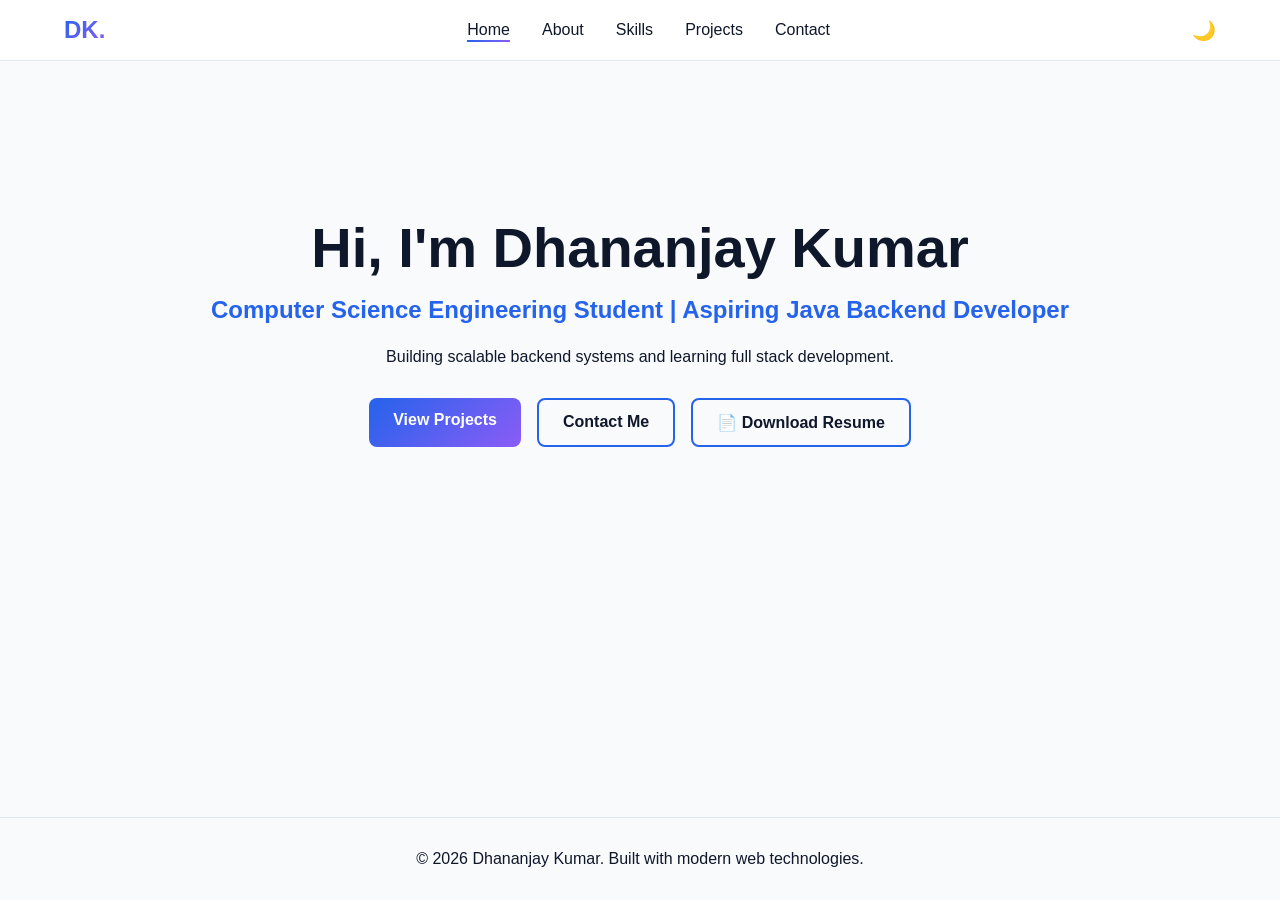
<file: index.html>
<!DOCTYPE html>
<html lang="en">
<head>
    <meta charset="UTF-8">
    <meta name="viewport" content="width=device-width, initial-scale=1.0">
    <title>Dhananjay Kumar | Portfolio</title>
    <link rel="stylesheet" href="css/utility.css">
    <link rel="stylesheet" href="utility/style.css">
</head>
<body>
    <nav>
        <a href="index.html" class="logo">DK.</a>
        <ul class="nav-links">
            <li><a href="index.html">Home</a></li>
            <li><a href="about.html">About</a></li>
            <li><a href="skills.html">Skills</a></li>
            <li><a href="projects.html">Projects</a></li>
            <li><a href="contact.html">Contact</a></li>
        </ul>
        <button id="theme-toggle" class="theme-toggle">🌙</button>
    </nav>

    <main class="hero">
        <h1>Hi, I'm Dhananjay Kumar</h1>
        <h2>Computer Science Engineering Student | Aspiring Java Backend Developer</h2>
        <p>Building scalable backend systems and learning full stack development.</p>
        <div class="hero-btns">
            <a href="projects.html" class="btn btn-primary">View Projects</a>
            <a href="contact.html" class="btn btn-secondary">Contact Me</a>
            <a href="#" class="btn btn-secondary">📄 Download Resume</a>
        </div>
    </main>

    <footer>
        <p>&copy; 2026 Dhananjay Kumar. Built with modern web technologies.</p>
    </footer>

    <script src="utility/script.js"></script>
</body>
</html>
</file>
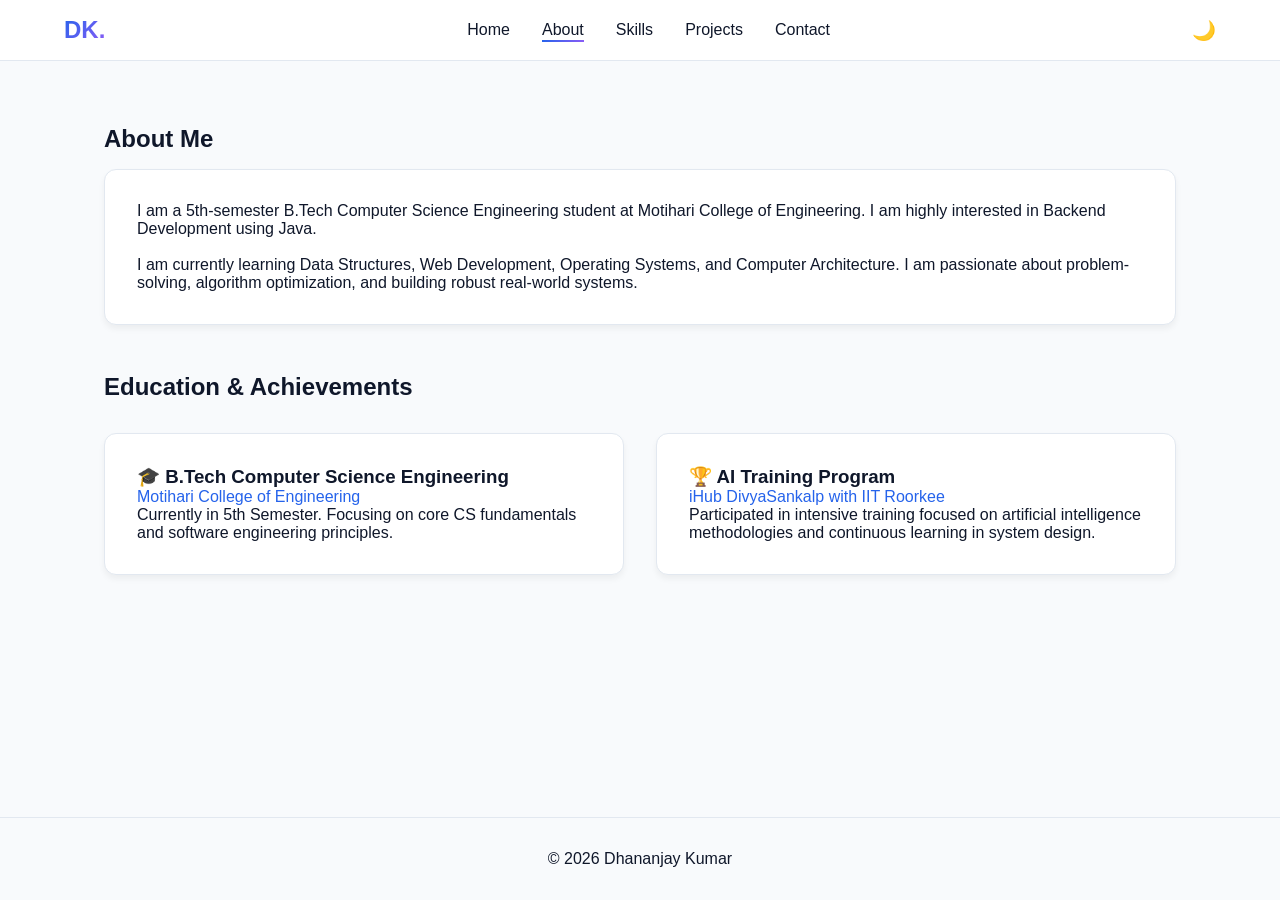
<file: about.html>
<!DOCTYPE html>
<html lang="en">
<head>
    <meta charset="UTF-8">
    <meta name="viewport" content="width=device-width, initial-scale=1.0">
    <title>About | Dhananjay Kumar</title>
    <link rel="stylesheet" href="css/utility.css">
    <link rel="stylesheet" href="utility/style.css">
</head>
<body>
    <nav>
        <a href="index.html" class="logo">DK.</a>
        <ul class="nav-links">
            <li><a href="index.html">Home</a></li>
            <li><a href="about.html">About</a></li>
            <li><a href="skills.html">Skills</a></li>
            <li><a href="projects.html">Projects</a></li>
            <li><a href="contact.html">Contact</a></li>
        </ul>
        <button id="theme-toggle" class="theme-toggle">🌙</button>
    </nav>

    <main>
        <section>
            <h2 style="margin-bottom: 1rem;">About Me</h2>
            <div class="card">
                <p>I am a 5th-semester B.Tech Computer Science Engineering student at Motihari College of Engineering. I am highly interested in Backend Development using Java.</p>
                <br>
                <p>I am currently learning Data Structures, Web Development, Operating Systems, and Computer Architecture. I am passionate about problem-solving, algorithm optimization, and building robust real-world systems.</p>
            </div>
        </section>

        <section style="margin-top: 3rem;">
            <h2>Education & Achievements</h2>
            <div class="grid-section">
                <div class="card">
                    <h3>🎓 B.Tech Computer Science Engineering</h3>
                    <p style="color: var(--primary-color);">Motihari College of Engineering</p>
                    <p>Currently in 5th Semester. Focusing on core CS fundamentals and software engineering principles.</p>
                </div>
                <div class="card">
                    <h3>🏆 AI Training Program</h3>
                    <p style="color: var(--primary-color);">iHub DivyaSankalp with IIT Roorkee</p>
                    <p>Participated in intensive training focused on artificial intelligence methodologies and continuous learning in system design.</p>
                </div>
            </div>
        </section>
    </main>

    <footer><p>&copy; 2026 Dhananjay Kumar</p></footer>
    <script src="utility/script.js"></script>
</body>
</html>
</file>
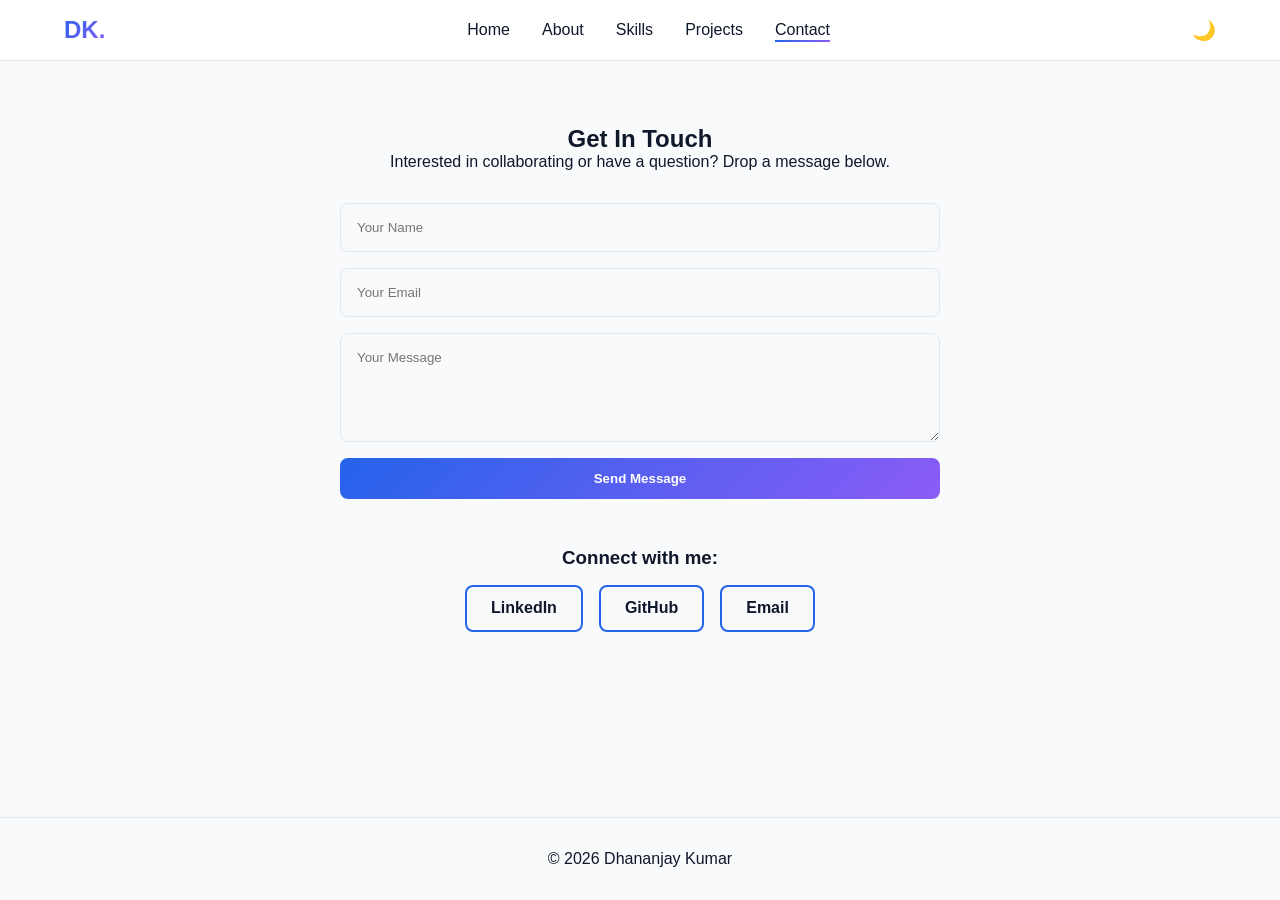
<file: contact.html>
<!DOCTYPE html>
<html lang="en">
<head>
    <meta charset="UTF-8">
    <meta name="viewport" content="width=device-width, initial-scale=1.0">
    <title>Contact | Dhananjay Kumar</title>
    <link rel="stylesheet" href="css/utility.css">
    <link rel="stylesheet" href="utility/style.css">
</head>
<body>
    <nav>
        <a href="index.html" class="logo">DK.</a>
        <ul class="nav-links">
            <li><a href="index.html">Home</a></li>
            <li><a href="about.html">About</a></li>
            <li><a href="skills.html">Skills</a></li>
            <li><a href="projects.html">Projects</a></li>
            <li><a href="contact.html">Contact</a></li>
        </ul>
        <button id="theme-toggle" class="theme-toggle">🌙</button>
    </nav>

    <main>
        <h2 style="text-align: center;">Get In Touch</h2>
        <p style="text-align: center; margin-bottom: 2rem;">Interested in collaborating or have a question? Drop a message below.</p>
        
        <form class="contact-form">
            <input type="text" placeholder="Your Name" required>
            <input type="email" placeholder="Your Email" required>
            <textarea rows="5" placeholder="Your Message" required></textarea>
            <button type="submit" class="btn btn-primary">Send Message</button>
        </form>

        <div style="text-align: center; margin-top: 3rem;">
            <h3>Connect with me:</h3>
            <div style="display: flex; justify-content: center; gap: 1rem; margin-top: 1rem;">
                <a href="#" class="btn btn-secondary">LinkedIn</a>
                <a href="#" class="btn btn-secondary">GitHub</a>
                <a href="mailto:your.email@example.com" class="btn btn-secondary">Email</a>
            </div>
        </div>
    </main>

    <footer><p>&copy; 2026 Dhananjay Kumar</p></footer>
    <script src="utility/script.js"></script>
</body>
</html>
</file>
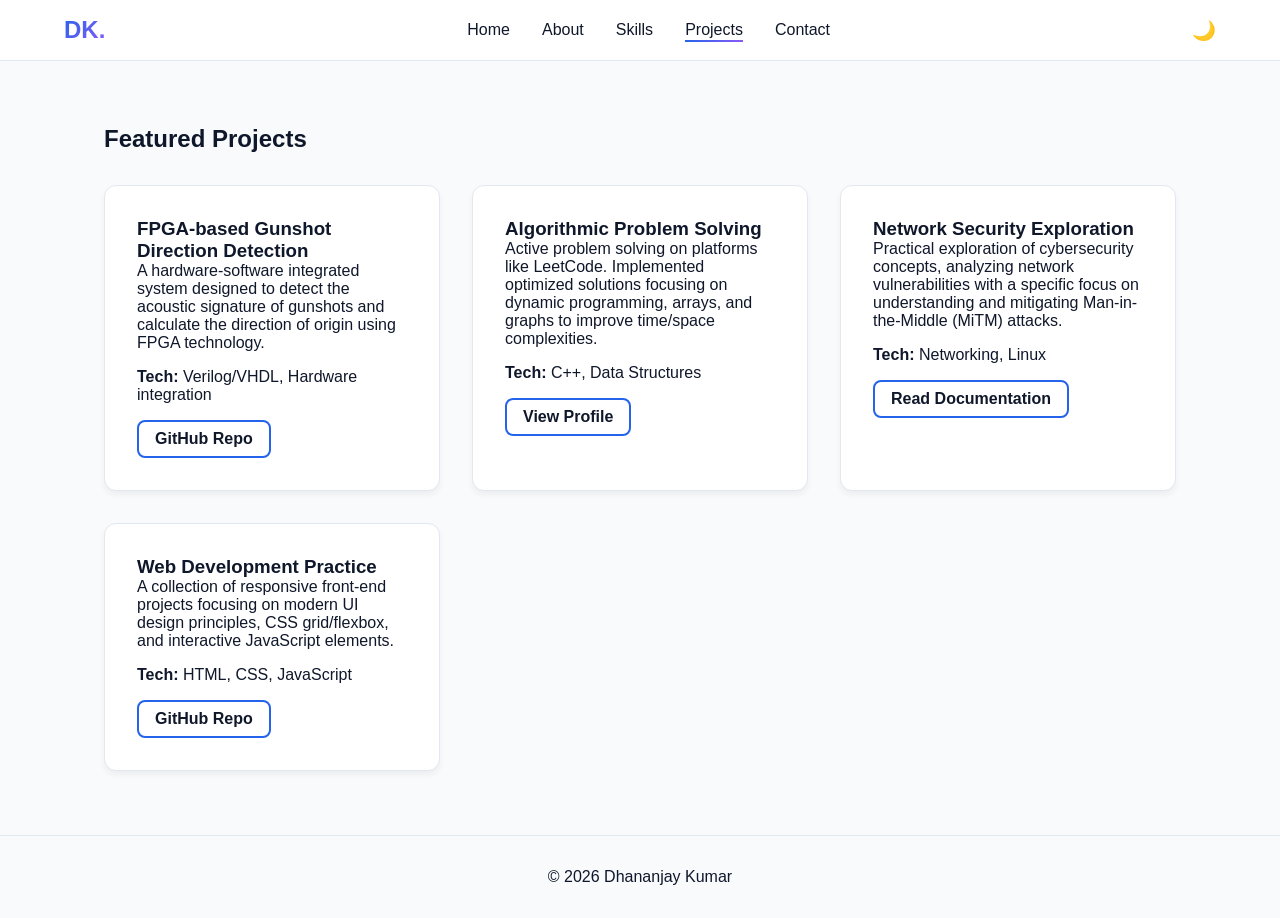
<file: projects.html>
<!DOCTYPE html>
<html lang="en">
<head>
    <meta charset="UTF-8">
    <meta name="viewport" content="width=device-width, initial-scale=1.0">
    <title>Projects | Dhananjay Kumar</title>
    <link rel="stylesheet" href="css/utility.css">
    <link rel="stylesheet" href="utility/style.css">
</head>
<body>
    <nav>
        <a href="index.html" class="logo">DK.</a>
        <ul class="nav-links">
            <li><a href="index.html">Home</a></li>
            <li><a href="about.html">About</a></li>
            <li><a href="skills.html">Skills</a></li>
            <li><a href="projects.html">Projects</a></li>
            <li><a href="contact.html">Contact</a></li>
        </ul>
        <button id="theme-toggle" class="theme-toggle">🌙</button>
    </nav>

    <main>
        <h2>Featured Projects</h2>
        <div class="grid-section">
            <div class="card">
                <h3>FPGA-based Gunshot Direction Detection</h3>
                <p style="margin-bottom: 1rem;">A hardware-software integrated system designed to detect the acoustic signature of gunshots and calculate the direction of origin using FPGA technology.</p>
                <p><strong>Tech:</strong> Verilog/VHDL, Hardware integration</p>
                <a href="#" class="btn btn-secondary" style="margin-top: 1rem; padding: 0.5rem 1rem;">GitHub Repo</a>
            </div>

            <div class="card">
                <h3>Algorithmic Problem Solving</h3>
                <p style="margin-bottom: 1rem;">Active problem solving on platforms like LeetCode. Implemented optimized solutions focusing on dynamic programming, arrays, and graphs to improve time/space complexities.</p>
                <p><strong>Tech:</strong> C++, Data Structures</p>
                <a href="#" class="btn btn-secondary" style="margin-top: 1rem; padding: 0.5rem 1rem;">View Profile</a>
            </div>

            <div class="card">
                <h3>Network Security Exploration</h3>
                <p style="margin-bottom: 1rem;">Practical exploration of cybersecurity concepts, analyzing network vulnerabilities with a specific focus on understanding and mitigating Man-in-the-Middle (MiTM) attacks.</p>
                <p><strong>Tech:</strong> Networking, Linux</p>
                <a href="#" class="btn btn-secondary" style="margin-top: 1rem; padding: 0.5rem 1rem;">Read Documentation</a>
            </div>
            
            <div class="card">
                <h3>Web Development Practice</h3>
                <p style="margin-bottom: 1rem;">A collection of responsive front-end projects focusing on modern UI design principles, CSS grid/flexbox, and interactive JavaScript elements.</p>
                <p><strong>Tech:</strong> HTML, CSS, JavaScript</p>
                <a href="#" class="btn btn-secondary" style="margin-top: 1rem; padding: 0.5rem 1rem;">GitHub Repo</a>
            </div>
        </div>
    </main>

    <footer><p>&copy; 2026 Dhananjay Kumar</p></footer>
    <script src="utility/script.js"></script>
</body>
</html>
</file>
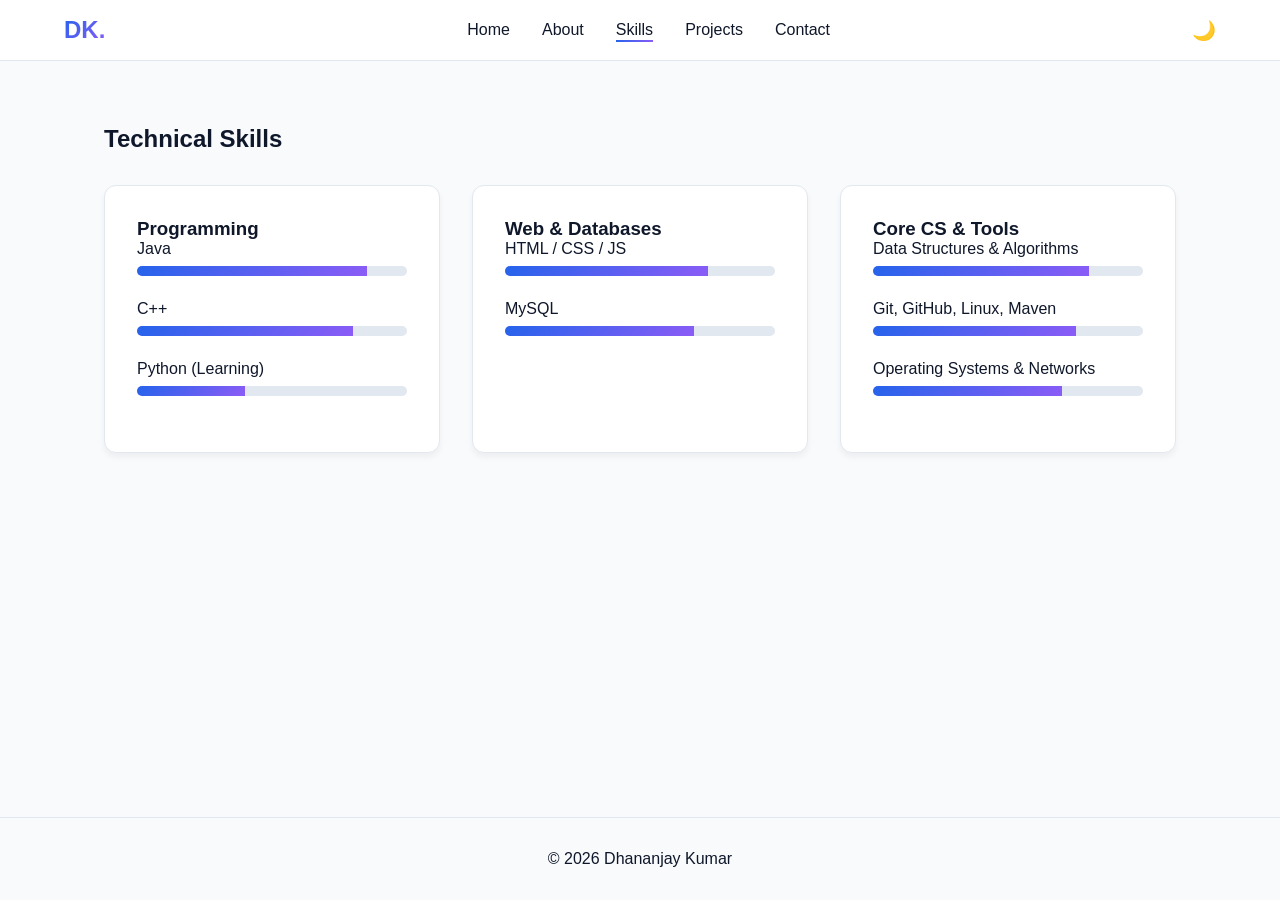
<file: skills.html>
<!DOCTYPE html>
<html lang="en">
<head>
    <meta charset="UTF-8">
    <meta name="viewport" content="width=device-width, initial-scale=1.0">
    <title>Skills | Dhananjay Kumar</title>
    <link rel="stylesheet" href="css/utility.css">
    <link rel="stylesheet" href="utility/style.css">
</head>
<body>
    <nav>
        <a href="index.html" class="logo">DK.</a>
        <ul class="nav-links">
            <li><a href="index.html">Home</a></li>
            <li><a href="about.html">About</a></li>
            <li><a href="skills.html">Skills</a></li>
            <li><a href="projects.html">Projects</a></li>
            <li><a href="contact.html">Contact</a></li>
        </ul>
        <button id="theme-toggle" class="theme-toggle">🌙</button>
    </nav>

    <main>
        <h2>Technical Skills</h2>
        <div class="grid-section">
            <div class="card skill-category">
                <h3>Programming</h3>
                <p>Java</p><div class="skill-bar-container"><div class="skill-bar" data-width="85%"></div></div>
                <p>C++</p><div class="skill-bar-container"><div class="skill-bar" data-width="80%"></div></div>
                <p>Python (Learning)</p><div class="skill-bar-container"><div class="skill-bar" data-width="40%"></div></div>
            </div>
            
            <div class="card skill-category">
                <h3>Web & Databases</h3>
                <p>HTML / CSS / JS</p><div class="skill-bar-container"><div class="skill-bar" data-width="75%"></div></div>
                <p>MySQL</p><div class="skill-bar-container"><div class="skill-bar" data-width="70%"></div></div>
            </div>

            <div class="card skill-category">
                <h3>Core CS & Tools</h3>
                <p>Data Structures & Algorithms</p><div class="skill-bar-container"><div class="skill-bar" data-width="80%"></div></div>
                <p>Git, GitHub, Linux, Maven</p><div class="skill-bar-container"><div class="skill-bar" data-width="75%"></div></div>
                <p>Operating Systems & Networks</p><div class="skill-bar-container"><div class="skill-bar" data-width="70%"></div></div>
            </div>
        </div>
    </main>

    <footer><p>&copy; 2026 Dhananjay Kumar</p></footer>
    <script src="utility/script.js"></script>
</body>
</html>
</file>
<file: css/utility.css>
/* --- Sticky Navigation --- */
nav {
    position: sticky;
    top: 0;
    width: 100%;
    background: var(--nav-bg);
    backdrop-filter: blur(10px);
    display: flex;
    justify-content: space-between;
    align-items: center;
    padding: 1rem 5%;
    z-index: 1000;
    border-bottom: 1px solid var(--border-color);
}

.logo {
    font-size: 1.5rem;
    font-weight: 700;
    background: var(--gradient);
    -webkit-background-clip: text;
    -webkit-text-fill-color: transparent;
    text-decoration: none;
}

.nav-links {
    list-style: none;
    display: flex;
    gap: 2rem;
}

.nav-links a {
    text-decoration: none;
    color: var(--text-color);
    font-weight: 500;
    position: relative;
}

.nav-links a::after {
    content: '';
    position: absolute;
    width: 0;
    height: 2px;
    bottom: -4px;
    left: 0;
    background: var(--gradient);
    transition: width 0.3s;
}

.nav-links a:hover::after, .nav-links a.active::after {
    width: 100%;
}

.theme-toggle {
    background: none;
    border: none;
    color: var(--text-color);
    font-size: 1.2rem;
    cursor: pointer;
}
</file>
<file: utility/style.css>
/* --- Global Variables & Theme --- */
:root {
    --bg-color: #f8fafc;
    --text-color: #0f172a;
    --nav-bg: rgba(255, 255, 255, 0.9);
    --primary-color: #2563eb;
    --secondary-color: #3b82f6;
    --card-bg: #ffffff;
    --border-color: #e2e8f0;
    --gradient: linear-gradient(135deg, #2563eb, #8b5cf6);
}

.dark-mode {
    --bg-color: #0f172a;
    --text-color: #f8fafc;
    --nav-bg: rgba(15, 23, 42, 0.9);
    --card-bg: #1e293b;
    --border-color: #334155;
    --gradient: linear-gradient(135deg, #3b82f6, #a855f7);
}

* {
    margin: 0;
    padding: 0;
    box-sizing: border-box;
    font-family: 'Inter', 'Segoe UI', sans-serif;
    transition: background-color 0.3s, color 0.3s;
}

body {
    background-color: var(--bg-color);
    color: var(--text-color);
    min-height: 100vh;
    display: flex;
    flex-direction: column;
}

/* navigation */

/* --- Main Layout & Buttons --- */
main {
    flex: 1;
    padding: 4rem 5%;
    max-width: 1200px;
    margin: 0 auto;
    width: 100%;
    animation: fadeIn 0.6s ease-in-out;
}

@keyframes fadeIn {
    from { opacity: 0; transform: translateY(20px); }
    to { opacity: 1; transform: translateY(0); }
}

.btn {
    display: inline-block;
    padding: 0.8rem 1.5rem;
    border-radius: 8px;
    text-decoration: none;
    font-weight: 600;
    cursor: pointer;
    transition: transform 0.2s, box-shadow 0.2s;
}

.btn-primary {
    background: var(--gradient);
    color: white;
    border: none;
}

.btn-secondary {
    background: transparent;
    color: var(--text-color);
    border: 2px solid var(--primary-color);
}

.btn:hover {
    transform: translateY(-2px);
    box-shadow: 0 4px 12px rgba(37, 99, 235, 0.3);
}

/* --- Specific Sections --- */
.hero { text-align: center; margin-top: 10vh; }
.hero h1 { font-size: 3.5rem; margin-bottom: 1rem; }
.hero h2 { font-size: 1.5rem; color: var(--primary-color); margin-bottom: 1.5rem; }
.hero-btns { display: flex; gap: 1rem; justify-content: center; margin-top: 2rem; }

.grid-section { display: grid; grid-template-columns: repeat(auto-fit, minmax(300px, 1fr)); gap: 2rem; margin-top: 2rem; }
.card {
    background: var(--card-bg);
    padding: 2rem;
    border-radius: 12px;
    border: 1px solid var(--border-color);
    box-shadow: 0 4px 6px rgba(0,0,0,0.05);
    transition: transform 0.3s;
}
.card:hover { transform: translateY(-5px); }

/* --- Skill Bars --- */
.skill-category { margin-bottom: 2rem; }
.skill-bar-container { background: var(--border-color); border-radius: 8px; height: 10px; width: 100%; margin: 0.5rem 0 1.5rem; overflow: hidden; }
.skill-bar { height: 100%; background: var(--gradient); width: 0; transition: width 1.5s ease-in-out; }

/* --- Contact Form --- */
.contact-form { display: flex; flex-direction: column; gap: 1rem; max-width: 600px; margin: 2rem auto; }
.contact-form input, .contact-form textarea {
    padding: 1rem; border-radius: 8px; border: 1px solid var(--border-color); background: var(--bg-color); color: var(--text-color);
}

/* --- Footer --- */
footer { text-align: center; padding: 2rem; border-top: 1px solid var(--border-color); margin-top: auto; }

/* --- Responsive --- */
@media (max-width: 768px) {
    .nav-links { display: none; /* Mobile menu logic can be added here */ }
    .hero h1 { font-size: 2.5rem; }
}
</file>
